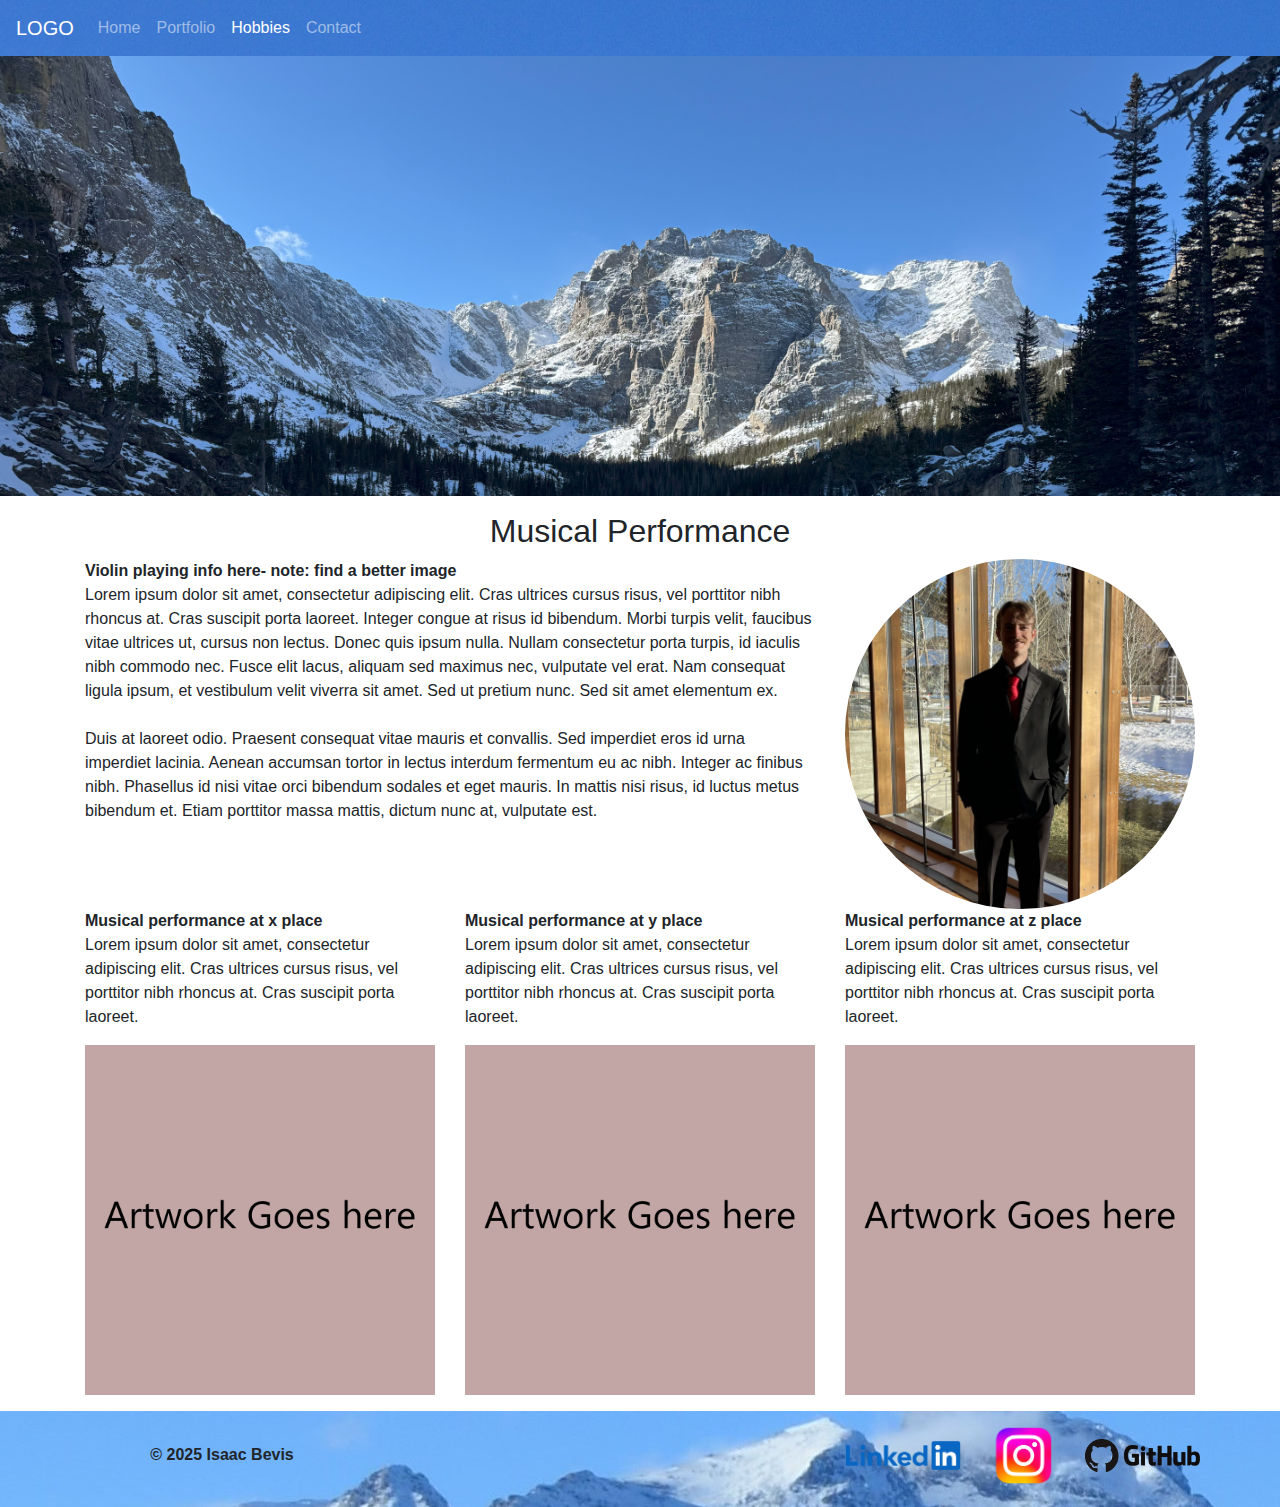
<file: hobbies.html>
<!DOCTYPE html>
<html lang="en">
  <head>
    <meta charset="utf-8">
	<meta http-equiv="X-UA-Compatible" content="IE=edge">
	<meta name="viewport" content="width=device-width, initial-scale=1">
    <title>The Colorado Bevi - Hobbies</title>
    <!-- Bootstrap -->
	<link href="css/bootstrap-4.4.1.css" rel="stylesheet">
	<link href="css/stylesheet.css" rel="stylesheet" type="text/css">
  </head>
  <body>
  <header style="margin-top: 3rem;">
	<img src="images/bannertest4.jpg" alt="" width="4928" height="3264" class="img-fluid"/>
  </header>
    <div class="container-fluid">
	  <nav class="navbar fixed-top navbar-expand-lg navbar-dark bg-light"> <a class="navbar-brand" href="./index.html">LOGO</a>
        <button class="navbar-toggler" type="button" data-toggle="collapse" data-target="#navbarSupportedContent1" aria-controls="navbarSupportedContent1" aria-expanded="false" aria-label="Toggle navigation"> <span class="navbar-toggler-icon"></span> </button>
  	      <div class="collapse navbar-collapse" id="navbarSupportedContent1">
  	        <ul class="navbar-nav mr-auto">
  	          <li class="nav-item"> <a class="nav-link" href="./index.html">Home</a> </li>
  	          <li class="nav-item"> <a class="nav-link" href="./portfolio.html">Portfolio</a></li>
  	          <li class="nav-item active"> <a class="nav-link" href="#">Hobbies <span class="sr-only">(current)</span></a> </li>
  	          <li class="nav-item"> <a class="nav-link" href="./contact.html">Contact</a></li>
            </ul>
		  </div>
        </nav>
		<div class="container margin-top">
		  <h2>Musical Performance</h2>
		  <div class="row">
		    <div class="col-xl-8"><p><b>Violin playing info here- note: find a better image</b><br> Lorem ipsum dolor sit amet, consectetur adipiscing elit. Cras ultrices cursus risus, vel porttitor nibh rhoncus at. Cras suscipit porta laoreet. Integer congue at risus id bibendum. Morbi turpis velit, faucibus vitae ultrices ut, cursus non lectus. Donec quis ipsum nulla. Nullam consectetur porta turpis, id iaculis nibh commodo nec. Fusce elit lacus, aliquam sed maximus nec, vulputate vel erat. Nam consequat ligula ipsum, et vestibulum velit viverra sit amet. Sed ut pretium nunc. Sed sit amet elementum ex. <br><br>Duis at laoreet odio. Praesent consequat vitae mauris et convallis. Sed imperdiet eros id urna imperdiet lacinia. Aenean accumsan tortor in lectus interdum fermentum eu ac nibh. Integer ac finibus nibh. Phasellus id nisi vitae orci bibendum sodales et eget mauris. In mattis nisi risus, id luctus metus bibendum et. Etiam porttitor massa mattis, dictum nunc at, vulputate est. </p></div>
		    <div class="col-xl-4"><img src="images/hobbies/Violin1.jpeg" alt="" width="1200" height="1600" class="img-fluid rounded-circle"/></div>
	      </div>
		  <div class="row">
		    <div class="col-xl-4"><p><b>Musical performance at x place</b><br>Lorem ipsum dolor sit amet, consectetur adipiscing elit. Cras ultrices cursus risus, vel porttitor nibh rhoncus at. Cras suscipit porta laoreet. </p><img src="images/placeholderimg.jpg" alt="" width="1920" height="1920" class="img-fluid"/></div>
		    <div class="col-xl-4"><p><b>Musical performance at y place</b><br>Lorem ipsum dolor sit amet, consectetur adipiscing elit. Cras ultrices cursus risus, vel porttitor nibh rhoncus at. Cras suscipit porta laoreet. </p><img src="images/placeholderimg.jpg" alt="" width="1920" height="1920" class="img-fluid"/></div>
		    <div class="col-xl-4"><p><b>Musical performance at z place</b><br>Lorem ipsum dolor sit amet, consectetur adipiscing elit. Cras ultrices cursus risus, vel porttitor nibh rhoncus at. Cras suscipit porta laoreet. </p><img src="images/placeholderimg.jpg" alt="" width="1920" height="1920" class="img-fluid"/></div>
	      </div>
        </div>
	</div>
	<div class="footer">
		<div class="footer-block-edge d-inline-block"></div>
		<div class="footer-block d-inline-block"><div class="footer-grid"><b>&#169; 2025 Isaac Bevis</b></div></div>
		<div class="footer-block-mid d-inline-block"></div>
	    <div class="footer-block d-inline-block">
		  <div class="footer-social-link d-inline-block">
		    <a href="https://www.linkedin.com/in/bevis-isaac/" target="_blank"><img src="images/Logos/Linkedin-Logo.png" width="3840" height="2160" alt="" class="img-fluid"></a>
		  </div>
		  <div class="footer-social-link d-inline-block">
		    <a href="https://www.instagram.com/thebeeve.01" target="_blank"><img src="images/Logos/instagram-Logo.png" width="3840" height="2160" alt="" class="img-fluid"></a>
		  </div>
		  <div class="footer-social-link d-inline-block">
		    <a href="https://github.com/IsaacBevis123" target="_blank"><img src="images/Logos/GithubLogo.png" width="1125" height="417" alt="" class="img-fluid"></a>
		  </div>
	    </div>
		<div class="footer-block-edge d-inline-block"></div>
	</div>
	<!-- jQuery (necessary for Bootstrap's JavaScript plugins) --> 
	<script src="js/jquery-3.4.1.min.js"></script>

	<!-- Include all compiled plugins (below), or include individual files as needed -->
	<script src="js/popper.min.js"></script> 
  <script src="js/bootstrap-4.4.1.js"></script>
  </body>
</html>
</file>
<file: css/stylesheet.css>
@charset "utf-8";
.container-fluid header {

}
.container-fluid .navbar.sticky-top.navbar-expand-lg.navbar-dark.bg-light {
    background-color: #000000;
    background-image: -webkit-linear-gradient(270deg,rgba(0,0,0,1.00) 0%,rgba(0,0,0,1.00) 100%);
    background-image: -moz-linear-gradient(270deg,rgba(0,0,0,1.00) 0%,rgba(0,0,0,1.00) 100%);
    background-image: -o-linear-gradient(270deg,rgba(0,0,0,1.00) 0%,rgba(0,0,0,1.00) 100%);
    background-image: linear-gradient(180deg,rgba(0,0,0,1.00) 0%,rgba(0,0,0,1.00) 100%);
}
.container-fluid .navbar.fixed-top.navbar-expand-lg.navbar-dark.bg-light {
    background-image: url(../images/Upper%20Banner.JPG);
/*
    background-color: #04020F;
    background-image: -webkit-linear-gradient(270deg,rgba(4,2,15,1.00) 0%,rgba(4,2,15,1.00) 100%);
    background-image: -moz-linear-gradient(270deg,rgba(4,2,15,1.00) 0%,rgba(4,2,15,1.00) 100%);
    background-image: -o-linear-gradient(270deg,rgba(4,2,15,1.00) 0%,rgba(4,2,15,1.00) 100%);
    background-image: linear-gradient(180deg,rgba(4,2,15,1.00) 0%,rgba(4,2,15,1.00) 100%);
*/
}
#top {
    background-color: #000000;
}
h2, h4 {
    text-align: center;
}
footer  {
    background-image: url("../images/footer_test3.JPG");
	margin-right: 0rem;
}
.top-banner {
	background-color: firebrick;
	height: 2em;
}
.top-banner p {
	color: aliceblue;
	width: 100%;
	height: 100%;
 	text-align: center;
	
}
.footer {
    background-image: url("../images/footer_test3.JPG");
	margin-top: 1rem;
	height: 6em;
}
.footer-block {
	width: 30%;
}
.footer-block-edge {
	width: 2%;
}
.footer-block-mid {
	width: 33%;
}
.footer-grid {
	margin-top: 2em;
	text-align: center;
}
.footer-social-link {
	width: 30%
}
.margin-top {
    margin-top: 1rem;
}
.margin-bottom {
    margin-bottom: 1rem;
}
.row-marg {
	margin-top: 0.4rem;
}
.paragraph-head {
	margin-bottom: 0em;
}
#home {
    background-image: -webkit-linear-gradient(270deg,rgba(0,0,0,1.00) 37.83%,rgba(4,2,15,1.00) 49.22%,rgba(72,0,74,1.00) 100%);
    background-image: -moz-linear-gradient(270deg,rgba(0,0,0,1.00) 37.83%,rgba(4,2,15,1.00) 49.22%,rgba(72,0,74,1.00) 100%);
    background-image: -o-linear-gradient(270deg,rgba(0,0,0,1.00) 37.83%,rgba(4,2,15,1.00) 49.22%,rgba(72,0,74,1.00) 100%);
    background-image: linear-gradient(180deg,rgba(0,0,0,1.00) 37.83%,rgba(4,2,15,1.00) 49.22%,rgba(72,0,74,1.00) 100%);
    color: #B9B9B9;
}
#portfolio {
    background-image: -webkit-linear-gradient(270deg,rgba(237,237,237,1.00) 0%,rgba(184,184,184,1.00) 100%);
    background-image: -moz-linear-gradient(270deg,rgba(237,237,237,1.00) 0%,rgba(184,184,184,1.00) 100%);
    background-image: -o-linear-gradient(270deg,rgba(237,237,237,1.00) 0%,rgba(184,184,184,1.00) 100%);
    background-image: linear-gradient(180deg,rgba(237,237,237,1.00) 0%,rgba(184,184,184,1.00) 100%);
}
#portfolio-nav .nav-item  {



}
#portfolio-nav .nav-item .active {


}
.row .col-xl-6 .btn.btn-lg {
	border-radius: 2em;
	background-color: #4b83ce;
	border-color: #6dabf4;
	border-width: 0.2em;
	margin-top: 0.1em;
	margin-left: 3em;
}
</file>
